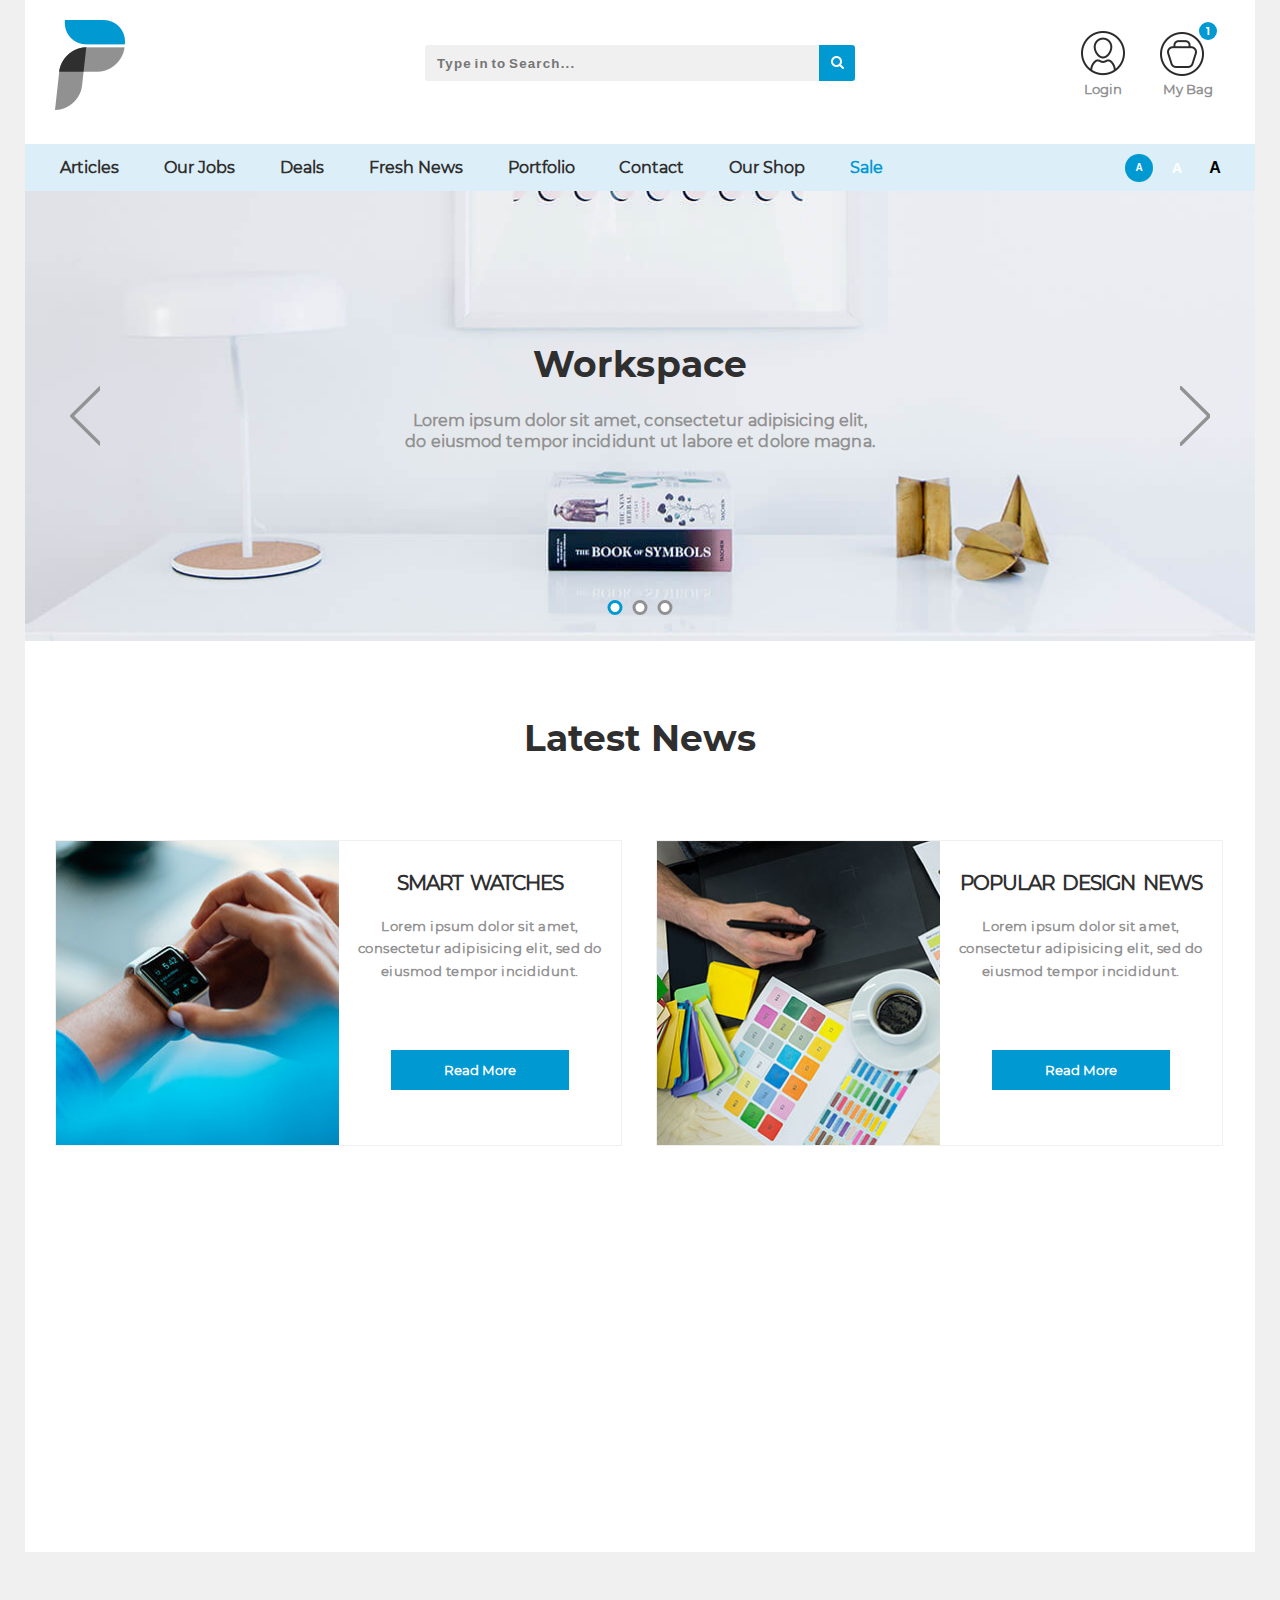
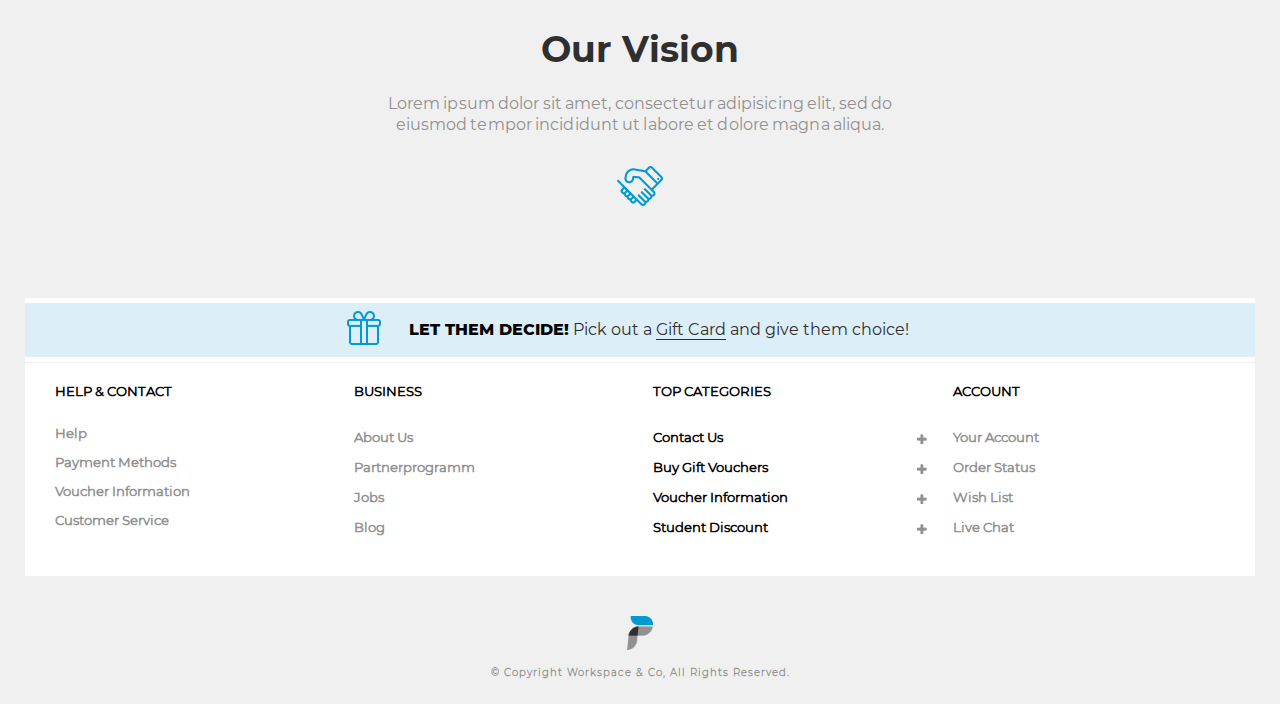
<file: index.html>
<!doctype html>
<html lang="en">
  <head>
    <meta charset="utf-8">
    <meta name="viewport" content="width=device-width, initial-scale=1, shrink-to-fit=no">

    <link rel="stylesheet" href="./css/styles.css">
    <link rel="stylesheet" href="./css/media.css">
    <link rel="stylesheet" href="./css/animate.min.css">
    <link rel="shortcut icon" type="image/png" href="./img/favicon.ico"/>

    <title>Workspace</title>
  </head>
  <body>  
    <div class="page__wrapper">
      <header class="header">
        <div class="header__top">
          <h1>
            <a href="/" class="logo">
              <img src="./img/logo.png" width="70" height="90" alt="Workspace">
            </a>
          </h1>
          <form action="/" class="search-form">
            <input type="text" name="search" class="search-form__input" placeholder="Type in to Search...">
            <button class="search-form__btn">
              <i class="icon icon-search"></i>
            </button>
          </form>
          <div class="header__user-navigation">
            <a href="#">
              <i class="icon icon-login"></i>
              <span>Login</span>
            </a>
            <a href="#">
              <i class="icon icon-basket"></i>
              <span class="basket-quantity">1</span>
              <span>My Bag</span>
            </a>
            <div class="main-navigation__mobile-btn">
              <span class="mobile-btn__menu-burger">
                  <span class="menu-burger__line"></span>
              </span>
            </div>
          </div>
        </div>
        <div class="header__menu">
          <form action="/" class="search-form search-form__mobile">
            <input type="text" name="search" class="search-form__input" placeholder="Type in to Search...">
            <button class="search-form__btn">
              <i class="icon icon-search"></i>
            </button>
          </form>
          <nav class="main-navigation">
            <a href="#">Articles</a>
            <a href="#">Our Jobs</a>
            <a href="#">Deals</a>
            <a href="#">Fresh News</a>
            <a href="#">Portfolio</a>
            <a href="#">Contact</a>
            <a href="#">Our Shop</a>
            <a href="#" class="current-page">Sale</a>
          </nav>
          <div class="font-scale">
            <button type="button" class="btn font-scale__btn font-scale__btn_active font-scale__btn_small" value="16">A</button>
            <button type="button" class="btn font-scale__btn font-scale__btn_medium" value="18">A</button>
            <button type="button" class="btn font-scale__btn font-scale__btn_black font-scale__btn_large" value="20">A</button>
          </div>
        </div>
      </header>
      <section class="main-slider">
        <div class="main-slider__wrapper">
          <div class="main-slider__item active">
            <div class="main-slider__item-image">
              <img src="./img/slider.jpg" alt="Workspace">
            </div>
            <div class="main-slider__info">
              <h2 class="main-slider__info-title">Workspace</h2>
              <p class="main-slider__info-text">
                Lorem ipsum dolor sit amet, consectetur adipisicing elit, 
                do eiusmod tempor incididunt ut labore et dolore magna.
              </p>
            </div>
          </div>
          <div class="main-slider__item">
            <div class="main-slider__item-image">
              <img src="./img/slider.jpg" alt="Workspace-2">
            </div>
            <div class="main-slider__info">
              <h2 class="main-slider__info-title">Workspace-2</h2>
              <p class="main-slider__info-text">
                Lorem ipsum dolor sit amet, consectetur adipisicing elit, 
                do eiusmod tempor incididunt ut labore et dolore magna.
              </p>
            </div>
          </div>
          <div class="main-slider__item">
            <div class="main-slider__item-image">
              <img src="./img/paralax.jpg" alt="Workspace-3">
            </div>
            <div class="main-slider__info">
              <h2 class="main-slider__info-title">Workspace-3</h2>
              <p class="main-slider__info-text">
                Lorem ipsum dolor sit amet, consectetur adipisicing elit, 
                do eiusmod tempor incididunt ut labore et dolore magna.
              </p>
            </div>
          </div>
        </div>
        <div class="main-slider__arrows">
          <input type="button" name="prev" value="Prev">
          <input type="button" name="next" value="Next">
        </div>
        <div class="main-slider__dots">
        </div>
      </section>
      <section class="main-news">
        <h2>Latest News</h2>
        <div class="main-news__wrapper">
          <div class="main-news__item wow fadeInUp">
            <div class="main-news__item-image main-news__item-image_left">
              <img src="./img/news_1.jpg" alt="Smart Watches">
            </div>
            <div class="main-news__item-info">
              <p class="main-news__title">smart watches</p>
              <p class="main-news__text">
                Lorem ipsum dolor sit amet, consectetur adipisicing elit, sed do eiusmod tempor incididunt.
              </p>
              <a href="#" class="btn main-news__btn">Read More</a>
            </div>
          </div>
          <div class="main-news__item wow fadeInUp">
            <div class="main-news__item-image main-news__item-image_left">
              <img src="./img/news_2.jpg" alt="POPULAR DESIGN NEWS">
            </div>
            <div class="main-news__item-info">
              <p class="main-news__title">POPULAR DESIGN NEWS</p>
              <p class="main-news__text">
                Lorem ipsum dolor sit amet, consectetur adipisicing elit, sed do eiusmod tempor incididunt.
              </p>
              <a href="#" class="btn main-news__btn">Read More</a>
            </div>
          </div>
          <div class="main-news__item wow fadeInUp">
            <div class="main-news__item-info main-news__item-info_bottom">
              <p class="main-news__title">20 best new websites</p>
              <p class="main-news__text">
                Lorem ipsum dolor sit amet, consectetur adipisicing elit, sed do eiusmod tempor incididunt.
              </p>
              <a href="#" class="btn main-news__btn">Welterlesen</a>
            </div>
            <div class="main-news__item-image main-slider__item-image main-news__item-image_right">
              <img src="./img/news_3.jpg" alt="20 best new websites">
            </div>
          </div>
          <div class="main-news__item wow fadeInUp">
            <div class="main-news__item-info main-news__item-info_bottom">
              <p class="main-news__title">wat’s new</p>
              <p class="main-news__text">
                Lorem ipsum dolor sit amet, consectetur adipisicing elit, sed do eiusmod tempor incididunt.
              </p>
              <a href="#" class="btn main-news__btn">Welterlesen</a>
            </div>
            <div class="main-news__item-image main-news__item-image_right">
              <img src="./img/news_4.jpg" alt="wat’s new">
            </div>
          </div>
        </div>
      </section>
      <section class="main-paralax">
        <h2>Our Vision</h2>
        <p>
          Lorem ipsum dolor sit amet, consectetur adipisicing elit, sed do eiusmod tempor incididunt ut labore et dolore magna aliqua.
        </p>
        <i class="icon icon-handshake"></i>
      </section>
      <div class="gift-block">
        <p><i class="icon icon-gift"></i> <b>Let them decide!</b> Pick out a <a href="#">Gift Card</a> and give them choice!</p>
      </div>
      <footer class="footer">
        <div class="footer-navigation__item">
          <p class="footer-navigation__title">HELP & CONTACT</p>
          <ul class="navigation__list">
            <li><a href="#">Help</a></li>
            <li><a href="#">Payment Methods</a></li>
            <li><a href="#">Voucher Information</a></li>
            <li><a href="#">Customer Service</a></li>
          </ul>
        </div>
        <div class="footer-navigation__item">
          <p class="footer-navigation__title">business</p>
          <ul class="navigation__list">
            <li><a href="#">About Us</a></li>
            <li><a href="#">Partnerprogramm</a></li>
            <li><a href="#">Jobs</a></li>
            <li><a href="#">Blog</a></li>
          </ul>
        </div>
        <div class="footer-navigation__item">
          <p class="footer-navigation__title">Top Categories</p>
          <ul class="navigation__list text_bold">
            <li><a href="#">Contact Us</a></li>
            <li><a href="#">Buy Gift Vouchers</a></li>
            <li><a href="#">Voucher Information</a></li>
            <li><a href="#">Student Discount</a></li>
          </ul>
        </div>
        <div class="footer-navigation__item">
          <p class="footer-navigation__title">Account</p>
          <ul class="navigation__list list_figure">
            <li><a href="#">Your Account</a></li>
            <li><a href="#">Order Status</a></li>
            <li><a href="#">Wish List</a></li>
            <li><a href="#">Live Chat</a></li>
          </ul>
        </div>
        <div class="footer__bottom-content">
          <a href="/" class="footer-logo">
            <img src="./img/logo.png" width="70" height="90" alt="Workspace">
          </a>
          <p>© Copyright Workspace & Co, All Rights Reserved.</p>
        </div>
      </footer>
    </div>
    <button id="scrollButton" title="scroll to top"></button>
    <script src="./js/wow.min.js"></script>
    <script src="./js/script.js"></script>
  </body>
</html>
</file>
<file: css/styles.css>
@font-face {
  font-family: "Montserrat-Regular";
  src: url("../fonts/Montserrat-Regular.ttf") format("truetype");
}

@font-face {
  font-family: "Montserrat-Bold";
  src: url("../fonts/Montserrat-Bold.ttf") format("truetype");
}

@font-face {
  font-family: "Montserrat-ExtraBold";
  src: url("../fonts/Montserrat-ExtraBold.ttf") format("truetype");
}

@font-face {
  font-family: "Montserrat-Light";
  src: url("../fonts/Montserrat-Light.ttf") format("truetype");
}

blockquote,
body,
code,
dd,
div,
dl,
dt,
fieldset,
form,
h1,
h2,
h3,
h4,
h5,
h6,
input,
li,
p,
pre,
td,
textarea,
th,
ul {
  margin: 0;
  padding: 0;
}

body {
  font-size: 16px;
  background-color: #f0f0f0;
  font-family: "Montserrat-Regular", sans-serif;
}

a {
  text-decoration: none;
  -webkit-transition: all .5s;
  transition: all .5s;
  color: inherit;
}

img {
  max-width: 100%;
}

.btn {
  -webkit-transition: all .5s;
  transition: all .5s;
  text-align: center;
}

.btn:hover {
  cursor: pointer;
}

#scrollButton {
  display: none;
  position: fixed;
  top: 50%;
  right: 15px;
  width: 55px;
  height: 55px;
  border-radius: 50%;
  border: none;
  outline: none;
  background-color: #919191;
  -webkit-transition: background-color 0.5s;
  transition: background-color 0.5s;
  border: unset;
  background-position: center;
  background-repeat: no-repeat;
  outline: unset;
  cursor: pointer;
  background-image: url(../img/scroll_arrow.png);
}

#scrollButton:hover {
  background-color: #737070;
}

#scrollButton.is-visible {
  display: block;
}

.icon {
  display: block;
}

.icon::before {
  content: "";
  background-image: url(../img/sprite.png);
  display: block;
  width: 100%;
  height: 100%;
}

.page__wrapper {
  max-width: 1230px;
  margin: auto;
  box-sizing: border-box;
}

.header {
  background-color: #fff;
}

.header__top {
  text-align: center;
  padding: 20px 30px 26px;
}

.header__top::after {
  clear: both;
  content: "";
  display: inherit;
}

.header__top h1 {
  margin-right: 74px;
  display: inline-block;
  float: left;
}

.header__menu {
  background-color: #dceef7;
}

.search-form {
  max-width: 430px;
  font-size: 0.825em;
  width: 100%;
  margin-top: 25px;
  display: inline-block;
}

.search-form__input,
.search-form__btn {
  display: inline-block;
}

.search-form__input {
  box-sizing: border-box;
  padding: 0 12px;
  border-radius: 3px 0 0 3px;
  background-color: #f0f0f0;
  color: #919191;
  border: none;
  font-weight: 700;
  letter-spacing: 0.09em;
  word-spacing: -0.17em;
  outline: unset;
  float: left;
  height: 36px;
  max-width: 394px;
  width: 100%;
}

.search-form__btn {
  width: 36px;
  height: 36px;
  background-color: #0099d2;
  border-radius: 0 3px 3px 0;
  border: none;
  -webkit-transition: background-color 0.5s;
  transition: background-color 0.5s;
  cursor: pointer;
}

.search-form__btn:hover {
  background-color: #067aa5;
}

.icon-search {
  width: 15px;
  height: 15px;
  margin: auto;
}

.icon-search::before {
  background-position: -12px -16px;
}

.icon-login {
  width: 44px;
  height: 46px;
}

.icon-login::before {
  background-position: -41px -1px;
}

.icon-basket {
  width: 47px;
  height: 47px;
  margin-right: 12px;
}

.icon-basket::before {
  background-position: -94px 1px;
}

.icon-handshake {
  width: 46px;
  height: 40px;
  margin: 30px auto 0;
}

.icon-handshake::before {
  background-position: -150px -3px;
}

.icon-gift {
  width: 34px;
  height: 34px;
  display: inline-block;
  vertical-align: middle;
  position: relative;
  left: -24px;
  top: -3px;
}

.icon-gift::before {
  background-position: -205px -6px;
}

.header__user-navigation {
  float: right;
  color: #919191;
  font-weight: 700;
  font-size: 0.825em;
  margin-right: 8px;
  margin-top: 10px;
}

.header__user-navigation a {
  font-weight: 600;
  line-height: 5px;
  position: relative;
  display: inline-block;
}

.header__user-navigation a:first-child {
  margin-right: 30px;
}

.header__user-navigation i {
  margin-bottom: 10px;
}

.basket-quantity {
  position: absolute;
  top: -8px;
  background-color: #0099d2;
  right: 0;
  color: #fff;
  box-sizing: border-box;
  min-width: 18px;
  height: 18px;
  text-align: center;
  line-height: 18px;
  font-size: 0.75em;
  font-family: "Montserrat-Bold", sans-serif;
  border-radius: 50%;
}

.main-navigation {
  display: inline-block;
  max-width: 1090px;
  width: 100%;
  vertical-align: middle;
}

.main-navigation a {
  display: inline-block;
  padding: 14px 15px;
  margin-left: 3.8%;
  box-sizing: border-box;
  color: #2f2f2f;
  font-weight: bold;
}

.main-navigation a:hover,
.main-navigation a.current-page {
  color: #0099d2;
}

.main-navigation a:first-child {
  margin-left: 20px;
}

.main-navigation a:last-child {
  margin-right: 0;
}

.font-scale {
  display: inline-block;
}

.font-scale button {
  display: inline-block;
  border: none;
  outline: none;
  border-radius: 50%;
  width: 28px;
  height: 28px;
  background-color: transparent;
  color: #fff;
  font-weight: 700;
  margin-left: 6px;
  vertical-align: middle;
}

.font-scale__btn_medium {
  font-size: 0.875em;
}

.font-scale__btn_small {
  font-size: 0.625em;
}

.font-scale__btn_large {
  font-size: 1em;
}

button.font-scale__btn_black {
  color: #000;
}

button.font-scale__btn_active {
  background-color: #0099d2;
}

.main-slider {
  position: relative;
}

.main-slider__wrapper {
  height: 450px;
  overflow: hidden;
}

.main-slider__wrapper > div {
  display: none;
  position: relative;
  height: 100%;
}

.main-slider__wrapper > div.active {
  display: block;
  width: 100%;
}

.main-slider__arrows input {
  position: absolute;
  top: 50%;
  width: 30px;
  height: 60px;
  font-size: 0;
  -webkit-transform: translateY(-50%);
  transform: translateY(-50%);
  border: none;
  outline: none;
  background-color: transparent;
  background-image: url(../img/slider-nav.png);
  cursor: pointer;
}

.main-slider__arrows input:hover {
  background-position-y: -69px;
}

.main-slider__arrows input[name="prev"] {
  left: 45px;
}

.main-slider__arrows input[name="next"] {
  right: 45px;
  background-position: 30px 0;
}

.main-slider__arrows input[name="next"]:hover {
  background-position: 31px -69px;
}

.main-slider__item-image {
  height: 100%;
}

.main-slider__item-image img {
  width: 100%;
  height: 100%;
  -o-object-fit: cover;
  object-fit: cover;
}

.main-slider__info {
  position: absolute;
  top: 33%;
  left: 50%;
  -webkit-transform: translateX(-50%);
  transform: translateX(-50%);
  text-align: center;
  max-width: 470px;
  line-height: 1.34;
  letter-spacing: 0.1px;
}

h2 {
  font-size: 2.25em;
  color: #2f2f2f;
  font-family: "Montserrat-Bold", sans-serif;
  margin-bottom: 22px;
}

.main-slider__info-text {
  font-size: 1em;
  color: #919191;
  font-weight: 700;
}

.main-slider__dots {
  position: absolute;
  display: -webkit-box;
  display: flex;
  -webkit-box-pack: center;
  justify-content: center;
  left: 50%;
  bottom: 26px;
  -webkit-transform: translateX(-50%);
  transform: translateX(-50%);
}

.main-slider__dots input {
  margin: 0 5px;
  background-color: #fff;
  width: 15px;
  height: 15px;
  border-radius: 50%;
  border-width: 3px;
  border-color: #919191;
  border-style: solid;
  -webkit-transition: border-color 0.5s;
  transition: border-color 0.5s;
  outline: none;
}

.main-slider__dots input.current {
  border-color: #0099d2;
}

.main-news {
  background-color: #fff;
  box-sizing: border-box;
  padding: 75px 15px 50px;
}

.main-news h2 {
  text-align: center;
  margin-bottom: 80px;
}

.main-news__item {
  width: 50%;
  max-width: 567px;
  border: 1px solid #f0f0f0;
  box-sizing: border-box;
  margin: 0 15px 25px;
  display: inline-block;
  vertical-align: top;
}

.main-news__item-image {
  width: 50%;
  background-color: #f0f0f0;
  height: 304px;
  display: inline-block;
}

.main-news__item-image_left {
  float: left;
}

.main-news__item-image_right {
  float: right;
}

.main-news__item-image::before {
  content: "";
  clear: both;
  display: inherit;
}

.main-news__item-image img {
  width: 100%;
  height: 100%;
  -o-object-fit: cover;
  object-fit: cover;
}

.main-news__item-info {
  width: 50%;
  height: 304px;
  padding: 30px 15px 0;
  box-sizing: border-box;
  text-align: center;
  display: inline-block;
}

.main-news__title {
  color: #2f2f2f;
  text-transform: uppercase;
  font-weight: bold;
  font-size: 1.25em;
  margin-bottom: 20px;
  letter-spacing: -1px;
  word-spacing: 4px;
}

.main-news__text {
  line-height: 1.7;
  letter-spacing: .5px;
  box-sizing: border-box;
  font-size: 0.825em;
  font-weight: 700;
  color: #919191;
  max-height: 110px;
  overflow: hidden;
}

.main-news__btn {
  margin-top: 68px;
  width: 178px;
  display: inline-block;
  color: #fff;
  font-size: 0.825em;
  background-color: #0099d2;
  padding: 12px;
  box-sizing: border-box;
  font-weight: 700;
  cursor: pointer;
  margin-bottom: 10px;
}

.main-news__btn:hover {
  background-color: #067aa5;
}

.main-paralax {
  height: 340px;
  background-attachment: fixed;
  background-position: center;
  background-repeat: no-repeat;
  background-size: cover;
  background-image: url(../img/paralax.jpg);
}

.main-paralax h2 {
  padding-top: 75px;
  box-sizing: border-box;
  text-align: center;
}

.main-paralax p {
  max-width: 540px;
  margin: auto;
  text-align: center;
  font-size: 1em;
  line-height: 1.34;
  letter-spacing: 0.1px;
  color: #919191;
  word-spacing: -1px;
}

.main-paralax {
  height: 346px;
  background-attachment: fixed;
  background-position: center;
  background-repeat: no-repeat;
  background-size: cover;
}

.main-paralax h2 {
  padding-top: 75px;
  box-sizing: border-box;
  text-align: center;
}

.main-paralax p {
  max-width: 540px;
  margin: auto;
  text-align: center;
  font-size: 1em;
}

.gift-block {
  background-color: #fff;
  box-sizing: border-box;
  padding: 5px 0;
  text-align: center;
  line-height: 2.4;
  border-bottom: 1px solid #f0f0f0;
}

.gift-block p {
  background-color: #dceef7;
  color: #2f2f2f;
  box-sizing: border-box;
  padding: 8px 0;
}

.gift-block b {
  text-transform: uppercase;
  color: #000;
  font-family: "Montserrat-ExtraBold", sans-serif;
}

.gift-block a {
  border-bottom: 1px solid #2f2f2f;
}

.footer {
  background-color: #fff;
  padding-top: 20px;
  box-sizing: border-box;
}

.footer ul {
  list-style-type: none;
}

.footer-navigation__item {
  display: inline-block;
  width: 24%;
  box-sizing: border-box;
  padding: 0 30px;
  vertical-align: top;
}

.footer-navigation__title {
  margin-bottom: 22px;
  text-transform: uppercase;
  font-size: 0.825em;
  font-weight: 700;
}

.navigation__list a {
  font-size: 0.825em;
  margin: 8px 0 6px;
  font-weight: 700;
  display: inline-block;
  position: relative;
  color: #919191;
}

.navigation__list a:hover {
  color: #737070;
}

.footer__bottom-content {
  margin-top: 35px;
  box-sizing: border-box;
  padding: 40px 0 25px;
  text-align: center;
  background-color: #f0f0f0;
}

.text_bold a {
  color: #000;
}

.footer-logo {
  display: inline-block;
  width: 26px;
  margin-bottom: 12px;
}

.footer-logo img {
  height: auto;
}

.footer__bottom-content p {
  font-size: 0.625em;
  font-family: "Montserrat-Light", sans-serif;
  font-weight: 700;
  color: #919191;
  letter-spacing: 1px;
}

.footer-navigation__item:first-child li a {
  margin: 0;
  line-height: 29px;
}

.footer-navigation__item:first-child p {
  margin-bottom: 20px;
}

.main-navigation__mobile-btn {
  display: none;
  width: 30px;
  cursor: pointer;
  -webkit-transition: all 200ms ease-out;
  transition: all 200ms ease-out;
  position: relative;
  height: 30px;
  border: 2px solid #000;
  border-radius: 50%;
  box-sizing: border-box;
  outline: none;
  padding: 20px;
  margin-bottom: 10px;
  margin-left: -10px;
}

.mobile-btn__menu-burger {
  height: 2px;
  width: 27px;
  position: absolute;
  left: 7px;
  -webkit-transition: transform 0.2s ease 0s;
  transition: -webkit-transform 0.2s ease 0s;
  transition: transform 0.2s ease 0s;
  transition: transform 0.2s ease 0s, -webkit-transform 0.2s ease 0s;
  -webkit-transition: -webkit-transform 0.2s ease 0s;
}

.menu-burger__line {
  background: #000;
  height: 100%;
  width: 100%;
  position: absolute;
  top: 0;
  left: 0px;
  -webkit-transition: transform 0.2s linear 0.2s;
  transition: -webkit-transform 0.2s linear 0.2s;
  transition: transform 0.2s linear 0.2s;
  transition: transform 0.2s linear 0.2s, -webkit-transform 0.2s linear 0.2s;
  -webkit-transition: -webkit-transform 0.2s linear 0.2s;
}

.mobile-btn__menu-burger:before {
  top: -8px;
  -webkit-transition: top 0.2s linear 0.4s;
  transition: top 0.2s linear 0.4s;
}

.mobile-btn__menu-burger:before,
.mobile-btn__menu-burger:after {
  background: #000;
  content: '';
  height: 100%;
  width: 100%;
  position: absolute;
  left: 0;
}

.mobile-btn__menu-burger:after {
  bottom: -8px;
  -webkit-transition: bottom 0.2s linear 0.4s;
  transition: bottom 0.2s linear 0.4s;
}

.mobile-btn__menu-burger:before {
  top: -9px;
  -webkit-transition: top 0.2s linear 0.4s;
  transition: top 0.2s linear 0.4s;
}

.mobile-btn__menu-burger:after {
  bottom: -9px;
  -webkit-transition: bottom 0.2s linear 0.4s;
  transition: bottom 0.2s linear 0.4s;
}

.main-navigation__mobile-btn.active .mobile-btn__menu-burger,
.menu-burger__close .mobile-btn__menu-burger {
  -webkit-transform: rotate(45deg);
  transform: rotate(45deg);
  -webkit-transition: transform 0.2s linear 0.4s;
  transition: -webkit-transform 0.2s linear 0.4s;
  transition: transform 0.2s linear 0.4s;
  transition: transform 0.2s linear 0.4s, -webkit-transform 0.2s linear 0.4s;
  -webkit-transition: -webkit-transform 0.2s linear 0.4s;
}

.main-navigation__mobile-btn.active .menu-burger__line,
.menu-burger__close .menu-burger__line {
  -webkit-transform: rotate(90deg);
  transform: rotate(90deg);
}

.main-navigation__mobile-btn.active .mobile-btn__menu-burger:before,
.menu-burger__close .mobile-btn__menu-burger:before {
  -webkit-transition: top 0.2s linear;
  transition: top 0.2s linear;
  top: 0;
}

.main-navigation__mobile-btn.active .mobile-btn__menu-burger:after,
.menu-burger__close .mobile-btn__menu-burger:after {
  -webkit-transition: bottom 0.2s linear;
  transition: bottom 0.2s linear;
  bottom: 0;
}

.main-navigation__mobile-btn.active .menu-burger__line,
.menu-burger__close .menu-burger__line {
  -webkit-transform: rotate(90deg);
  transform: rotate(90deg);
}

.header__menu.open {
  left: 0;
}

.search-form__mobile {
  display: none;
}

.header.header__top_sticky {
  position: fixed;
  top: 0;
  width: 100%;
  z-index: 11;
  border-bottom: 1px solid #f0f0f0;
}

.list_figure li a::before {
  content: "";
  width: 10px;
  height: 10px;
  background-repeat: no-repeat;
  background-image: url(../img/list-icon.png);
  position: absolute;
  left: -36px;
  top: 5px;
}
/*# sourceMappingURL=styles.css.map */
</file>
<file: css/media.css>
@media only screen and (max-width: 1220px) {
  .main-navigation {
    max-width: 87%;
  }

  .main-navigation a {
    margin-left: 5px;
    padding: 14px 9px;
  }

  .main-navigation a:first-child {
    margin-left: 0;
  }

  .main-news__item {
    max-width: 47%;
    margin: 0 10px 25px;
  }

  .header__menu {
    flex-wrap: nowrap;
  }

  .font-scale {
    min-width: 120px;
  }

  .main-news__btn {
    position: absolute;
    bottom: 20px;
    margin-top: 0;
    left: 25px;
  }

  .main-news__item-info {
    position: relative;
  }
}

@media screen and (min-color-index: 0) and (-webkit-min-device-pixel-ratio: 0) and only screen and (max-width: 1220px) {
  .main-navigation a {
    margin-left: 1px;
  }
}

@media only screen and (max-width: 992px) {
  ::-webkit-resizer {
    background-image: url('');
    background-repeat: no-repeat;
    width: 9px;
    height: 1px;
  }

  ::-webkit-scrollbar {
    width: 9px;
  }

  ::-webkit-scrollbar-button {
    background-image: url('');
    background-repat: no-repeat;
    width: 9px;
    height: 0px;
  }

  ::-webkit-scrollbar-thumb {
    border-radius: 0px;
    background-color: #0099d2;
  }

  ::-webkit-scrollbar-track {
    background-color: #202020;
  }

  .main-news__text {
    max-height: 80px;
  }

  .search-form {
    display: none;
  }

  .search-form__mobile {
    width: 250px;
    display: inline-block;
    padding-top: 20px;
    padding-left: 20px;
    margin-top: 14px;
  }

  .search-form__mobile .search-form__input {
    float: left;
    width: 80%;
  }

  .main-navigation__mobile-btn {
    display: inline-block;
    z-index: 111;
    position: relative;
    vertical-align: top;
    margin-bottom: 0;
    margin-left: 0;
    margin-top: 4px;
  }

  .header__user-navigation a {
    margin-right: 20px;
  }

  .font-scale {
    -webkit-box-pack: center;
    justify-content: center;
    width: 100%;
    padding-bottom: 20px;
  }

  .main-navigation {
    display: block;
    padding-top: 20px;
    margin-bottom: 20px;
    max-width: 100%;
  }

  .header__top {
    padding: 5px 30px 5px;
  }

  .main-navigation a {
    display: block;
    border-top: 1px solid #fff;
    padding-left: 20px;
  }

  .main-navigation a:last-child {
    border-bottom: 1px solid #fff;
  }

  .header__menu {
    position: fixed;
    top: 0;
    left: -470px;
    background-color: #dceef7;
    height: 100%;
    width: 370px;
    max-width: 100%;
    z-index: 11;
    overflow-y: auto;
    overflow-x: hidden;
    -webkit-transition: all 500ms ease-out;
    transition: all 500ms ease-out;
  }

  .main-news__item {
    width: 50%;
    position: relative;
  }

  .main-news__item > div {
    width: 100%;
  }

  .main-news__item-image {
    height: 200px;
  }

  .main-slider__wrapper {
    height: 400px;
  }

  .main-slider__info-text {
    text-shadow: 1px 1px 2px #ffffff;
  }

  .header__menu {
    display: block;
  }

  .font-scale button {
    width: 34px;
    height: 34px;
  }

  .font-scale__btn_small {
    font-size: 0.875em;
  }

  .font-scale__btn_medium {
    font-size: 1em;
  }

  .font-scale__btn_large {
    font-size: 1.25em;
  }

  .header__menu .main-navigation__mobile-btn {
    position: absolute;
    right: 15px;
    top: 15px;
  }

  .main-news__item-info_bottom {
    margin-top: 200px;
  }

  .main-news__item-image_right {
    position: absolute;
    top: 0;
    left: 0;
    right: 0;
  }

  .main-news__btn {
    position: relative;
    bottom: 0;
    left: 0;
    margin-top: 20px;
  }

  .main-news__item-info {
    height: auto;
  }
}

@media only screen and (max-width: 768px) {
  .main-news__item {
    width: 100%;
    margin: 0 auto 20px;
    max-width: 100%;
  }

  .icon-gift {
    left: -3px;
  }

  .footer-navigation__item {
    width: 49%;
    text-align: center;
    margin-bottom: 30px;
  }

  .footer-navigation__title,
  .footer-navigation__item:first-child p {
    margin-bottom: 15px;
  }

  .gift-block {
    font-size: 0.825em;
  }

  .header__top {
    padding: 10px;
    flex-wrap: nowrap;
  }

  .header__top h1 {
    margin-right: 20px;
  }

  .logo {
    width: 55px;
    display: inline-block;
  }

  .logo img {
    height: auto;
    border: 0px solid;
    outline: none;
  }

  .search-form__mobile {
    width: 230px;
    padding-top: 15px;
    padding-left: 15px;
  }

  .main-navigation a {
    padding-left: 15px;
  }

  .main-slider__arrows input[name="prev"] {
    left: 10px;
    width: 15px;
    height: 50px;
  }

  .main-slider__arrows input[name="next"] {
    right: 10px;
    width: 15px;
    height: 50px;
    background-position: 15px 0;
  }

  .main-slider__arrows input[name="next"]:hover {
    background-position: 16px -69px;
  }

  .main-slider__wrapper {
    height: 300px;
  }

  .main-slider__info {
    top: 10%;
    width: 85%;
  }

  .main-news {
    padding: 30px 15px;
  }

  .main-news h2 {
    margin-bottom: 30px;
  }

  .main-paralax p {
    width: 90%;
  }

  .icon-gift {
    display: block;
    margin: auto;
  }

  .gift-block {
    line-height: 22px;
  }

  .footer-navigation__item {
    width: 100%;
  }

  h2 {
    font-size: 1.5em;
  }

  .main-slider__info-text {
    font-size: .825em;
  }

  .main-news__title {
    font-size: 1em;
  }

  .main-news__item {
    max-width: 100%;
  }

  .main-news__item-image {
    height: 250px;
  }
}

@media only screen and (max-width: 480px) {
  .main-news__item-image {
    height: 200px;
  }
}

@media screen and (min-color-index: 0) and (-webkit-min-device-pixel-ratio: 0) {
  .main-navigation a {
    margin-left: 1%;
  }
}
/*# sourceMappingURL=media.css.map */
</file>
